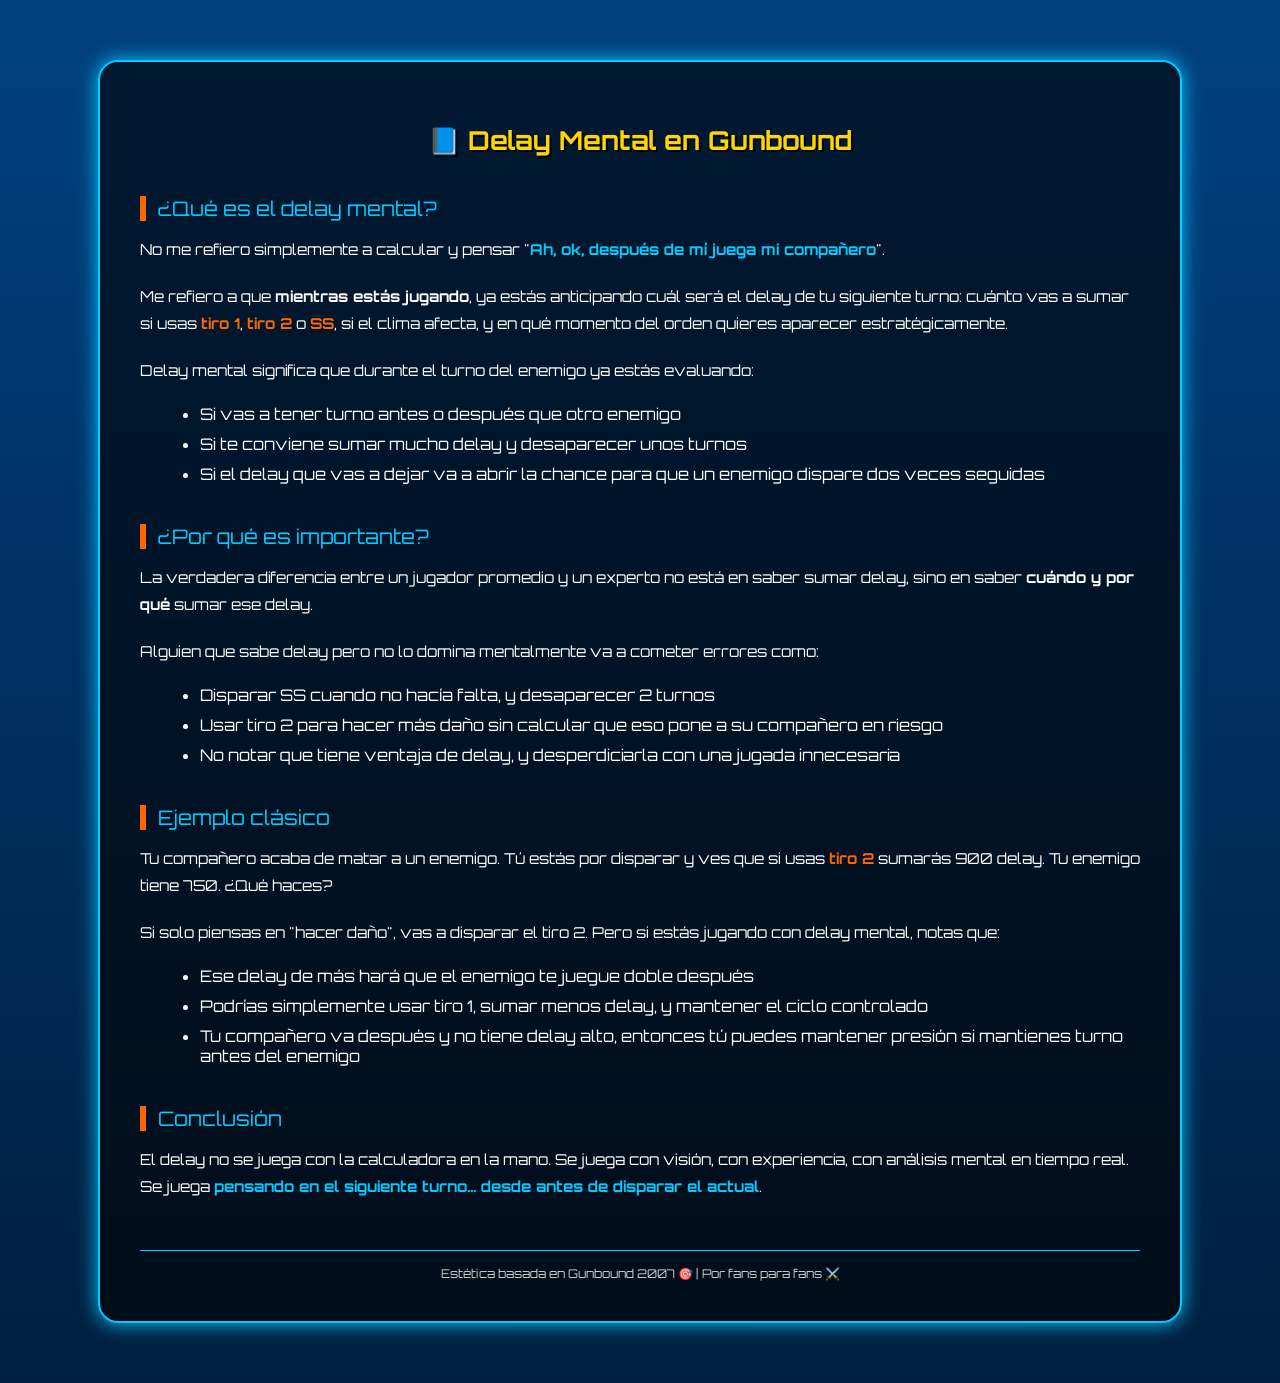
<file: ervicpy/delay.html>
<!DOCTYPE html>
<html lang="es">
<head>
  <meta charset="UTF-8">
  <title>Delay Mental - Gunbound 2007</title>
  <link href="https://fonts.googleapis.com/css2?family=Orbitron:wght@500&display=swap" rel="stylesheet">
  <style>
    :root {
      --primary-color: #ffd700;
      --secondary-color: #ff6600;
      --accent-color: #00ccff;
      --bg-color: #004080;
    }

    body {
      margin: 0;
      padding: 0;
      background: linear-gradient(to bottom, var(--bg-color), #001f40);
      font-family: 'Orbitron', sans-serif;
      color: var(--primary-color);
    }

    .container {
      max-width: 1000px;
      margin: 60px auto;
      padding: 40px;
      background: rgba(0, 0, 0, 0.6);
      border: 2px solid var(--accent-color);
      border-radius: 20px;
      box-shadow: 0 0 20px var(--accent-color);
    }

    h2 {
      font-size: 26px;
      color: var(--primary-color);
      text-shadow: 2px 2px #000;
      margin-bottom: 30px;
      text-align: center;
    }

    .section-title {
      font-size: 20px;
      color: var(--accent-color);
      margin-top: 40px;
      margin-bottom: 15px;
      border-left: 6px solid var(--secondary-color);
      padding-left: 12px;
    }

    p {
      font-size: 15px;
      line-height: 1.8;
      color: #ffffff;
      margin-bottom: 20px;
    }

    ul {
      margin-left: 20px;
      margin-bottom: 20px;
      color: #ffffff;
    }

    ul li {
      margin-bottom: 10px;
    }

    .highlight-red {
      color: var(--secondary-color);
      font-weight: bold;
    }

    .highlight-green {
      color: var(--accent-color);
      font-weight: bold;
    }

    .footer {
      text-align: center;
      font-size: 12px;
      color: #cccccc;
      margin-top: 50px;
      border-top: 1px solid var(--accent-color);
      padding-top: 15px;
    }
    @media screen and (max-width: 600px) {
  .container {
    padding: 20px;
    margin: 21px;
  }

  h2 {
    font-size: 20px;
  }

  .section-title {
    font-size: 18px;
    padding-left: 8px;
  }

  p, ul li {
    font-size: 14px;
  }
}

  </style>
</head>
<body>
  <div class="container">
    <h2>📘 Delay Mental en Gunbound</h2>

    <div class="section-title">¿Qué es el delay mental?</div>
    <p>No me refiero simplemente a calcular y pensar "<span class="highlight-green">Ah, ok, después de mí juega mi compañero</span>".</p>
    <p>Me refiero a que <strong>mientras estás jugando</strong>, ya estás anticipando cuál será el delay de tu siguiente turno: cuánto vas a sumar si usas <span class="highlight-red">tiro 1</span>, <span class="highlight-red">tiro 2</span> o <span class="highlight-red">SS</span>, si el clima afecta, y en qué momento del orden quieres aparecer estratégicamente.</p>

    <p>Delay mental significa que durante el turno del enemigo ya estás evaluando:</p>
    <ul>
      <li>Si vas a tener turno antes o después que otro enemigo</li>
      <li>Si te conviene sumar mucho delay y desaparecer unos turnos</li>
      <li>Si el delay que vas a dejar va a abrir la chance para que un enemigo dispare dos veces seguidas</li>
    </ul>

    <div class="section-title">¿Por qué es importante?</div>
    <p>La verdadera diferencia entre un jugador promedio y un experto no está en saber sumar delay, sino en saber <strong>cuándo y por qué</strong> sumar ese delay.</p>
    <p>Alguien que sabe delay pero no lo domina mentalmente va a cometer errores como:</p>
    <ul>
      <li>Disparar SS cuando no hacía falta, y desaparecer 2 turnos</li>
      <li>Usar tiro 2 para hacer más daño sin calcular que eso pone a su compañero en riesgo</li>
      <li>No notar que tiene ventaja de delay, y desperdiciarla con una jugada innecesaria</li>
    </ul>

    <div class="section-title">Ejemplo clásico</div>
    <p>Tu compañero acaba de matar a un enemigo. Tú estás por disparar y ves que si usas <span class="highlight-red">tiro 2</span> sumarás 900 delay. Tu enemigo tiene 750. ¿Qué haces?</p>
    <p>Si solo piensas en "hacer daño", vas a disparar el tiro 2. Pero si estás jugando con delay mental, notas que:</p>
    <ul>
      <li>Ese delay de más hará que el enemigo te juegue doble después</li>
      <li>Podrías simplemente usar tiro 1, sumar menos delay, y mantener el ciclo controlado</li>
      <li>Tu compañero va después y no tiene delay alto, entonces tú puedes mantener presión si mantienes turno antes del enemigo</li>
    </ul>

    <div class="section-title">Conclusión</div>
    <p>El delay no se juega con la calculadora en la mano. Se juega con visión, con experiencia, con análisis mental en tiempo real. Se juega <span class="highlight-green">pensando en el siguiente turno... desde antes de disparar el actual</span>.</p>

    <div class="footer">
      Estética basada en Gunbound 2007 🎯 | Por fans para fans ⚔️
    </div>
  </div>
</body>
</html>
</file>
